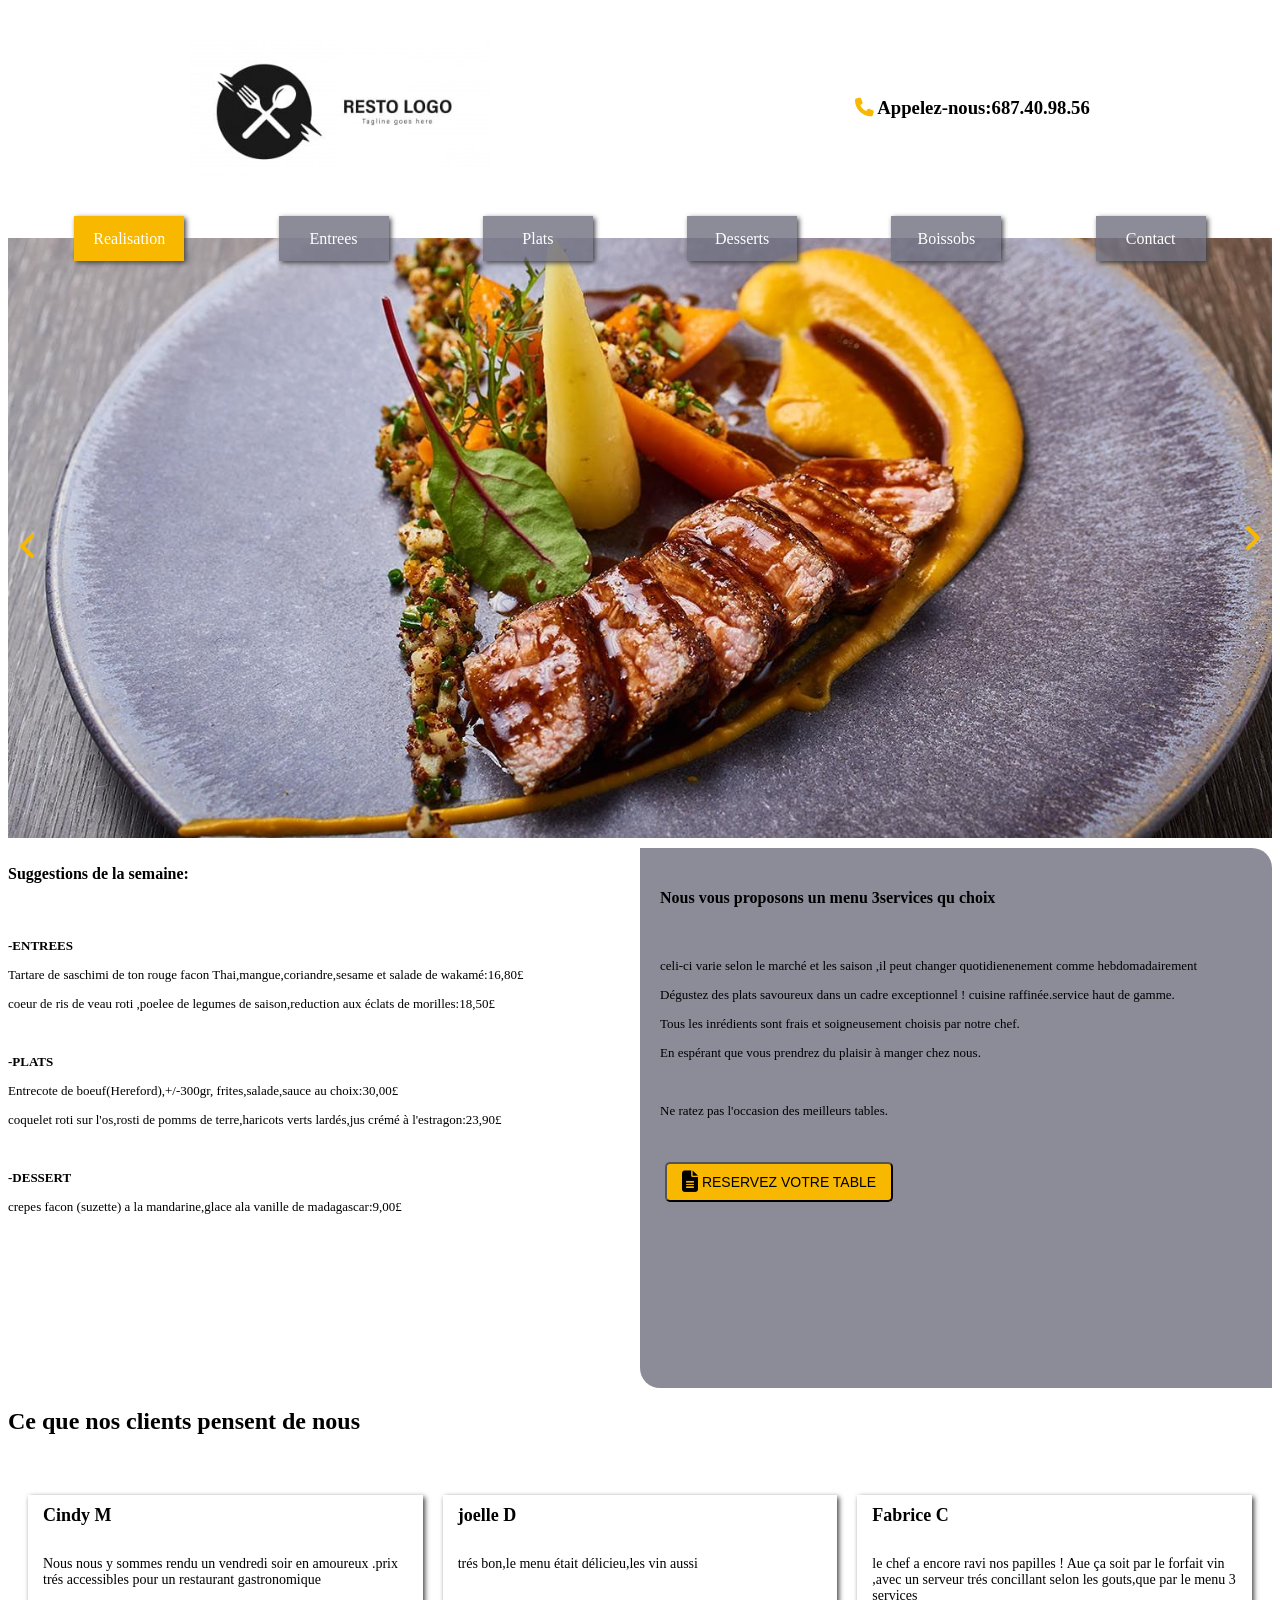
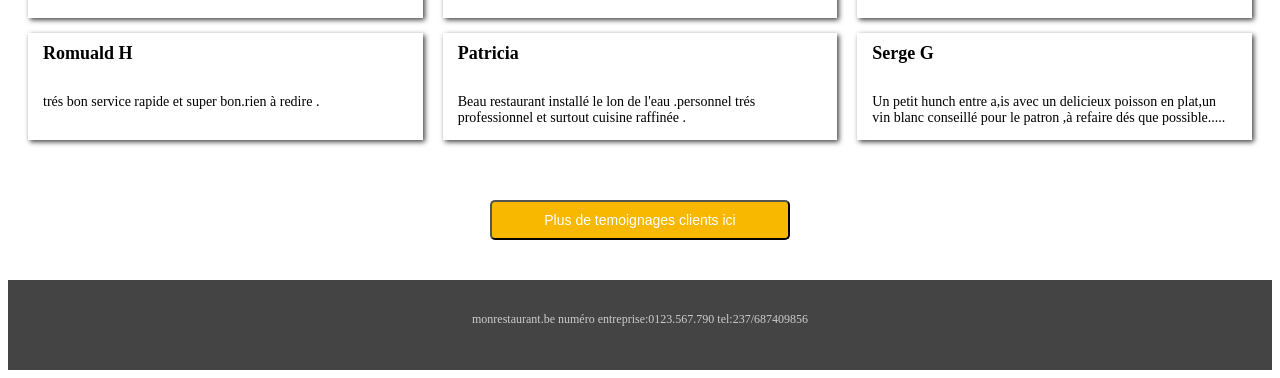
<file: index.html>
<!DOCTYPE html>
<html lang="fr">
   <head>
      <meta charset="utf-8">
      <meta http-equiv="X-UA-compatible"content="IE-edge">
      <meta name="viewport" content="width-device-width,initial-scale=1.0">
      <link rel="stylesheet" href="projet.css">
       <link rel="stylesheet" href="http://cdnjs.cloudflare.com/ajax/libs/font-awesome/6.1.1/css/all.min.css"></link>
      <title>Mon resto</title>
   </head>
   <body>
      <div class="container">
         <header class="titre">
            <div>
               <img src="image/logo.png" alt="Mon resto">
            </div>
            <div>
               <h3><i class="fa-solid fa-phone"></i>&nbsp;Appelez-nous:687.40.98.56</h3>
            </div>
         </header>
         <section class="carrousel">
            <div class="images">
               <img  class="slider-item" src="image/image_1.jpg "/>
               <img  class="slider-item" src="image/image_2.jpg "/>
               <img  class="slider-item" src="image/image_3.jpg "/>
            </div>
            <div class="fleches">
               <span ><i id="gauche" class="fa-solid fa-angle-left fa-2xl"></i></span>
               <span ><i id="droite" class="fa-solid fa-angle-right fa-2xl"></i></span>
            </div>
         </section>
         <nav>
            <div id="toggle-btn">
               <i class="fa-solid fa-bars fa-xl"></i>
            </div>
            <ul id="ulref">
               <li>Realisation</li>
               <li>Entrees</li>
               <li>Plats</li>
               <li>Desserts</li>
               <li>Boissobs</li>
               <li>Contact</li>
            </ul>
         </nav>
         <section class="articles">
            <article class="un">
              <h5>Suggestions de la semaine:</h5><br>
              <p><b>-ENTREES</b></p>
              <p>Tartare de saschimi de ton rouge facon Thai,mangue,coriandre,sesame et salade de wakamé:16,80£</p>
              <p>coeur de ris de veau roti ,poelee de legumes de saison,reduction aux éclats de morilles:18,50£</p><br>
              <p><b>-PLATS</b></p>
              <p>Entrecote de boeuf(Hereford),+/-300gr, frites,salade,sauce au choix:30,00£ </p>
               <p>coquelet roti sur l'os,rosti de pomms de terre,haricots verts lardés,jus crémé à l'estragon:23,90£ </p><br>
               <p><b>-DESSERT</b></p>
               <p>crepes facon (suzette) a la mandarine,glace ala vanille de madagascar:9,00£ </p> 
            </article>
            <article class="deux">
               <h4>Nous vous proposons un menu 3services qu choix</h4><br>
               <p>celi-ci varie selon le marché et les saison ,il peut changer quotidienenement comme hebdomadairement</p>
               <p>Dégustez des plats savoureux dans un cadre exceptionnel ! cuisine raffinée.service haut de gamme.</p>
               <p>Tous les inrédients sont frais et soigneusement choisis par notre chef.</p>
               <p>En espérant que vous prendrez du plaisir à manger chez nous.</p><br>
               <p>Ne ratez pas l'occasion des meilleurs tables. </p>
                <button class="button"><i class="fa-solid fa-file-alt fa-xl"></i>&nbsp;RESERVEZ VOTRE TABLE</button>
            </article>
         </section>
         <section class="temoignages">
            <h2>Ce que nos clients pensent de nous </h2>
            <div class="temoignage_card">
               <div class="card">
                        <h5 class="name">Cindy M </h5>
                        <p>Nous nous y sommes rendu un vendredi soir en amoureux .prix trés accessibles pour un restaurant gastronomique</p>
               </div>
               <div class="card">
                  <h5 class="name">joelle D</h5>
                  <p>trés bon,le menu était délicieu,les vin aussi</p>
               </div>   
               <div class="card">
                  <h5 class="name">Fabrice C</h5>
                  <p>le chef a encore ravi nos papilles ! Aue ça soit par le forfait vin ,avec un serveur trés concillant selon les gouts,que par le menu 3 services</p>
               </div>   
               <div class="card">
                  <h5 class="name">Romuald H</h5>
                  <p>trés bon service rapide et super bon.rien à redire  .</p>
               </div>   
               <div class="card">
                  <h5 class="name">Patricia</h5>
                  <p>Beau restaurant installé le lon de l'eau .personnel trés professionnel et surtout cuisine raffinée .</p>
               </div>   
               <div class="card">
                  <h5 class="name">Serge G</h5>
                  <p>Un petit hunch entre a,is avec un delicieux poisson en plat,un vin blanc conseillé pour le patron ,à refaire dés que possible.....</p>
               </div>                    
            </div>
            <button>Plus de temoignages clients ici</button>
         </section>
         <footer>
            <p>monrestaurant.be numéro entreprise:0123.567.790 tel:237/687409856</p>
         </footer>
      </div>
     <script>
            //Menu Hamburger
          const btn=document.querySelector( '#toggle-btn');
          const ul=document.getElementById('ulref');

          btn.onclick=()=> ul.style.opacity==0 ? ul.style.opacity=1: ul.stlyle.opacity=0;

           //Carrousel

           const carrousel_content=document.querySelector('.images');
           const prev=document.getElementById('gauche');
           const next=document.getElementById('droite');
           let translate=0;

           prev.onclick=()=>{
            translate +=100;
            if(translate >0)
                translate =0;
            carrousel_content.style.transform ='translatex('+ translate +'%)';   
           }
           next.onclick=()=>{  
            translate -=100;
            if(translate < -200)
                translate = -200;
            carrousel_content.style.transform ='translatex('+ translate +'%)';   
           }
     </script> 
   </body>
</html>
</file>
<file: projet.css>
/*GLOBAL */
:root
{
    --primarycolor:#f8b800;
}
/*HEADER */
.titre
{ 
    display: flex;
    justify-content: space-around;
    align-items: center;
    height: 200px;
    margin-bottom: 30px;
}

.titre img
{
    width: 300px;
}

.titre h3 i
{
    color: var(--primarycolor);
}

/* SECTION CARROUSEL */

.carrousel
{
    position: relative;
    overflow: hidden;
}

.carrousel .images
{
   display: flex;
   flex-wrap: nowrap;
   flex-direction: row;
   height: 600px;
   transition: transfrom 0.7s ease-in-out;
}
.slider-item
{
    width: 100%;
    object-fit: cover;
    flex-shrink: 0;
}
.fleches
{
    position: absolute;
    width: 100%;
    padding-left: 10px;
    top: 300px;
    color: var(--primarycolor);
    cursor:pointer;
}

#droite
{
    float: right;
    padding-right: 20px;
}
/* navigation */

#toggle-btn
{
    display: none;
    position: absolute;
    top: 180px;
    right: 20px;
    cursor: pointer;

}

nav ul
{
    display: flex;
    justify-content:space-evenly ;
    top: 200px;
    width: 100%;
    left: -40px; 
    list-style-type: none; 
    opacity: 1;
    transition: opacity 0.5s;
    flex-direction: row;
    position: absolute;
    left: -40px;
}

nav ul li
{
  margin: 0 20px;
  background-color: rgba(112, 112, 128, 0.8);
  font-size: 16px;
  min-width: 110px;
  height: 45px;
  line-height: 45px;
  color: white;
  text-align: center;
  box-shadow: 2px 2px 5px #444;
  cursor: pointer;
}

nav ul li:hover
{
  background-color: rgb(96,96, 96);
}
nav ul li:first-child
{
    background-color: var(--primarycolor);
}
/*ARTICLE*/
.articles
{
    display:grid ;
    grid-template-columns: 1fr 1fr;
    grid-template-rows: auto;
    font-size: small;
}
.articles h4,h5
{
    font-size: 16px;
}
.un p
{
    padding-right: 10px;
}
.deux
{
    margin-top: 10px;
    padding: 20px;
    background-color: rgba(112, 112, 128, 0.8);
    border-radius:0 20px 0 20px ;
    height: 500px;
}
.button
{
    background-color: var(--primarycolor);
    color: whicolorte;
    font-size: 14px;
    padding: 10px 15px;
    border-radius: 5px;
    margin: 30px 5px;
    cursor: pointer;
}
/*AVIS */
.temoignages h2
{
    font-size: 24px;
    font-weight:bold ;
    margin: 20px 0 40px 0;
}
.temoignage_card
{
    display: grid;
    grid-template-columns: repeat(6,1fr);
    grid-auto-rows: auto;
    gap: 15px 20px;
    padding: 20px;
}
.card
{
    grid-column: span 2;
    box-shadow: 2px 2px 5px #444;
    padding: 0 15px;
}
.name
{
    font-size: 18px;
    font-weight: bold;
    margin-top: 10px;
}
.card p
{
    font-size: 14px;
}
.temoignages button
{
    background-color: var(--primarycolor);
    color: white;
    font-size: 14px;
    width: 300px;
    height: 40px;
    margin: 40px auto;
    display: block;
    border-radius: 5px;
    cursor: pointer;
}
footer
{
    height: 50px;
    background-color: #444;
    color:#ccc ;
    font-size: 12px;
    text-align: center;
    padding: 20px 100px;
}
/*RESPONSIVE */

@media screen and(max-width: 900px)
{
    #toggle-btn{display: block}
    nav ul{
        opacity: 0;
        flex-direction: column;
        width: 250px;
        padding: 0;
        top: 225px;
        left: calc(50% -125px); 
    }
    .un, .deux{ grid-column: span 2;}
}

@media  screen and(min-width:901px)
 {
    nav ul {opacity: 1 !important;}
}

@media screen and (max-width:580px)
 {
   .titre{ justify-content:space-between;}
    .titre h3{ font-size: 14px;}
    .titre img{ width: 220px;}
    .card{ grid-column: span 3;}
}
</file>
